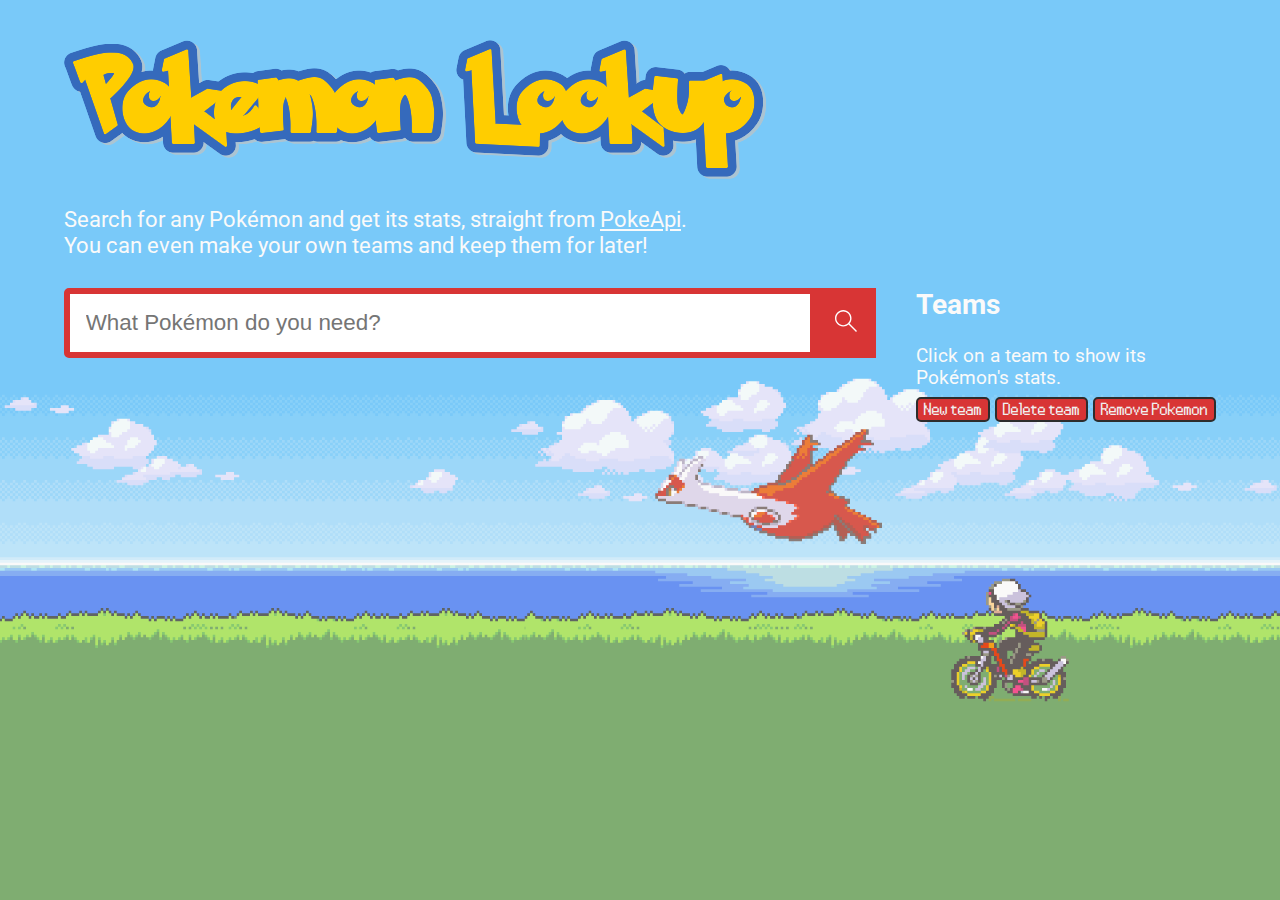
<file: index.html>
<!DOCTYPE html>
<html lang="fr" dir="ltr">
  <head>
    <title>Pokémon Lookup</title>
    <meta charset="utf-8" />
    <link rel="shortcut icon" type="image/x-icon" href="./images/favicon.png" />
    <link rel="stylesheet" href="styles.css" />
  </head>

  <body>
    <header>
      <!-- logo -->
      <img src="./images/logo.png">

      <p id="explication">
        Search for any Pokémon and get its stats, straight from
        <a href="https://pokeapi.co/" target="_blank">PokeApi</a>.<br />
        You can even make your own teams and keep them for later!
      </p>
    </header>

    <main id="conteneur">
      <!-- Section de recherche (avec résultats) -->
      <section id="section-recherche">
        <div id="bloc-recherche">
          <!-- Champ de recherche -->
          <input type="text" autocomplete="off"  id = "pokemonFind" placeholder="What Pokémon do you need?" list="pokemonList" />

          <!-- Boutons -->
          <button
            id="btn-lancer-recherche"
            type="button"
            class="btn_clicable"
            title="Lancer la recherche"
          >
            <!-- Icone Loupe (provenant de flaticon.com) -->
            <img src="images/loupe.svg" alt="Search icon" width="22" />
          </button>

        </div>

        <!-- Résultats de recherche -->
        <div id="bloc-gif-attente" hidden>
          <img
            src="images/attente-ajax.gif"
            alt="Loading GIF"
            width="50"
          />
        </div>
        <p id="error"></p>
        <div id="bloc-resultats">
          <div id="result1">
          </div>
          <div id="result2">
          </div>
        </div>
        
      </section>
      <datalist id="pokemonList">
       
      </datalist>
      <!-- Section de séparation (invisible) -->
      <section id="section-separation"></section>

      <!-- Section des recherches favorites -->
      <section id="section-favoris">
        <h2>Teams</h2>
        <p>
          Click on a team to show its Pokémon's stats.
        </p>
        <button id = "newTeam">New team</button>
        <button id = "delTeam">Delete team</button>
        <button id = "delPoke">Remove Pokemon</button>
        <ul id="liste-favoris">
          
        </ul>
      </section>
    </main>
    
    <script src = "equipe.js"></script>
    <script src = "view.js"> </script>
    <script src = "dataList.js"> </script>
    <script src = "script.js"></script>
  </body>
</html>
</file>
<file: styles.css>
/* Importation de la police Roboto */
@import url(https://fonts.googleapis.com/css?family=Roboto);

/* Définition des principales couleurs */
:root {
  --text-color: #fafafa; /* (Texte presque blanc) */
  --background: '#34495e'; /* (Fond bleu foncé) */
  --background-button: #bebebe;
  --main-red: rgb(216, 53, 53);
  --active-red: rgb(230, 73, 73);
  --almost-black: #2d2d2d;
}

@font-face {
  font-family: pokeFont;
  src: url(pokemon_pixel_font.woff);
}

* {
  color: var(--text-color);
}

body {
  
  background-image:  url("./images/background.png");
  background-repeat: no-repeat;
  /* pour avoir plus d'herbe quand la page s'agrandit */
  background-color: #7fad71;
  background-size: 100%;
  font: 14pt Roboto, Arial, sans-serif;
  margin: 0;
  padding: 0;
  width: 90%;
  margin: 40px auto;
}


/* Paragraphes "Aucun résultat..." et "Aucune recherche..." */
p.info-vide {
  font-style: italic;
}

/* Partie En-tête */
h1 {
  text-align: center;
  font-variant: small-caps;
  font-size: 2.5em;
  color: var(--main-red);
}

#explication {
  font-size: 1.2em;
}

/* Conteneur principal */
#conteneur {
  display: flex;
  flex: 1;
  margin: 30px auto;
}

/* Section Recherche (avec résultats) */
#section-recherche {
  margin-top: 0;
  flex: 1 1 auto;
}

#bloc-recherche {
  display: flex;
  margin: 0 auto;
  min-width: 450px;
  flex-direction: row;
}

#bloc-recherche > input[type="text"],
#bloc-recherche > button {
  display: block;
  font-size: 1.2em;
}

#bloc-recherche > input[type="text"] {
  color: var(--almost-black);
  flex: 1;
  padding: 0.7em;
  border: 0.3em solid var(--main-red);
  border-top-left-radius: 5px;
  border-bottom-left-radius: 5px;
  outline: none;
}

#bloc-recherche > button {
  padding: 0.8em 0.8em;
  /* Bordure invisible pour que le hover ne bouge pas le bouton */
  border: 1px solid var(--main-red);
}

/* Apparences des boutons clicables */
#bloc-recherche > button.btn_clicable {
  background-color: var(--main-red);
}

#bloc-recherche > button:focus {
  /* Pour éviter un affichage disgracieux
		quand le bouton reste en focus */
  outline: 0 !important;
}

#bloc-recherche > button.btn_clicable:hover {
  cursor: pointer;
  background-color: var(--active-red);
}

#bloc-recherche > button.btn_clicable:active {
  background-color: var(--active-red);
}

/* GIF de chargement (caché par défaut) */
#bloc-gif-attente {
  margin: 40px;
  text-align: center;
}

#error{
  color: red;
  font-weight: bold;
}

#bloc-resultats {
  display: flex;
  flex-direction: row;
  flex-wrap: wrap;
  border-radius: 5px;
  justify-content: space-between;
  border: #a1a1a1 solid 4px;
  background-color: #fafafa;

  width: 50%;
  max-height: fit-content;
  margin-top: 4%;
  padding-left: 3%;
  padding-right: 3%;
  padding-top: 1%;
  padding-bottom: 1%;

  visibility: hidden;
}


#bloc-resultats h2,h3 {
font-family: pokeFont;
color: black;
}

#bloc-resultats audio {
  width: 50%;
  }

#bloc-resultats hr {
  border: solid 1px var(--main-red);
}

/* les progress bar */

progress{
  -webkit-appearance: none;
   appearance: none;
}

progress::-moz-progress-bar {
  background-color: yellowgreen;
}

progress::-webkit-progress-value {
  background: yellowgreen;
}

progress::-webkit-progress-bar {
  background: gray;
}

/* -------les stats------- */

.ensStat bold {
  color: #2d2d2d;
}

/* ----------------------- */

/* Section de la barre de séparation */
#section-separation {
  margin: 0 20px;
}

#pokes-separation{
  margin-bottom: 115px;
}

/* Section des recherches favorites */
#section-favoris {
  flex: 0 0 300px;
  margin-top: 0;
  margin-bottom: 20px;
}

#section-favoris h2 {
  margin-top: 0;
}

#section-favoris p {
  margin-bottom: 8px;
}

#liste-favoris li {
  margin-bottom: 8px;
  list-style-type: none;
  cursor: pointer;
}

#liste-favoris li span {
  text-decoration: underline;
}

#liste-favoris li span:hover {
  color: var(--main-red);
}

/* Media-query pour gérer l'affichage sur petit écran */
@media (max-width: 900px) {
  #conteneur {
    flex-direction: column-reverse;
  }

  #section-separation {
    border-top: 2px dashed var(--main-red);
    margin: 0 -10px 40px -10px;
  }

  #section-favoris {
    flex: 0;
  }

/* Création / Suppression d'équipes, retirer un Pokémon */
}
#newTeam, #delTeam, #delPoke{
  background-color: var(--main-red);
  border-radius: 5px;
  border: #2d2d2d 2px solid;
  width: fit-content;

  color: #f0f0f0;
  font-family: pokeFont;
  font-size: larger;
}

#ajouterPokemon{
  background-color: var(--main-red);
  border-radius: 5px;
  border: #2d2d2d 2px solid;
  width: 200px;

  color: #f0f0f0;
  font-family: pokeFont;
  font-size: larger;
}

/* Les boutons */

button{
  color: #2d2d2d;
  font-family: pokeFont;
  font-size: larger;
}

/* Les suggestions de la barre de recherche */

#pokemonFind[list] {
  display: none;
}
</file>
